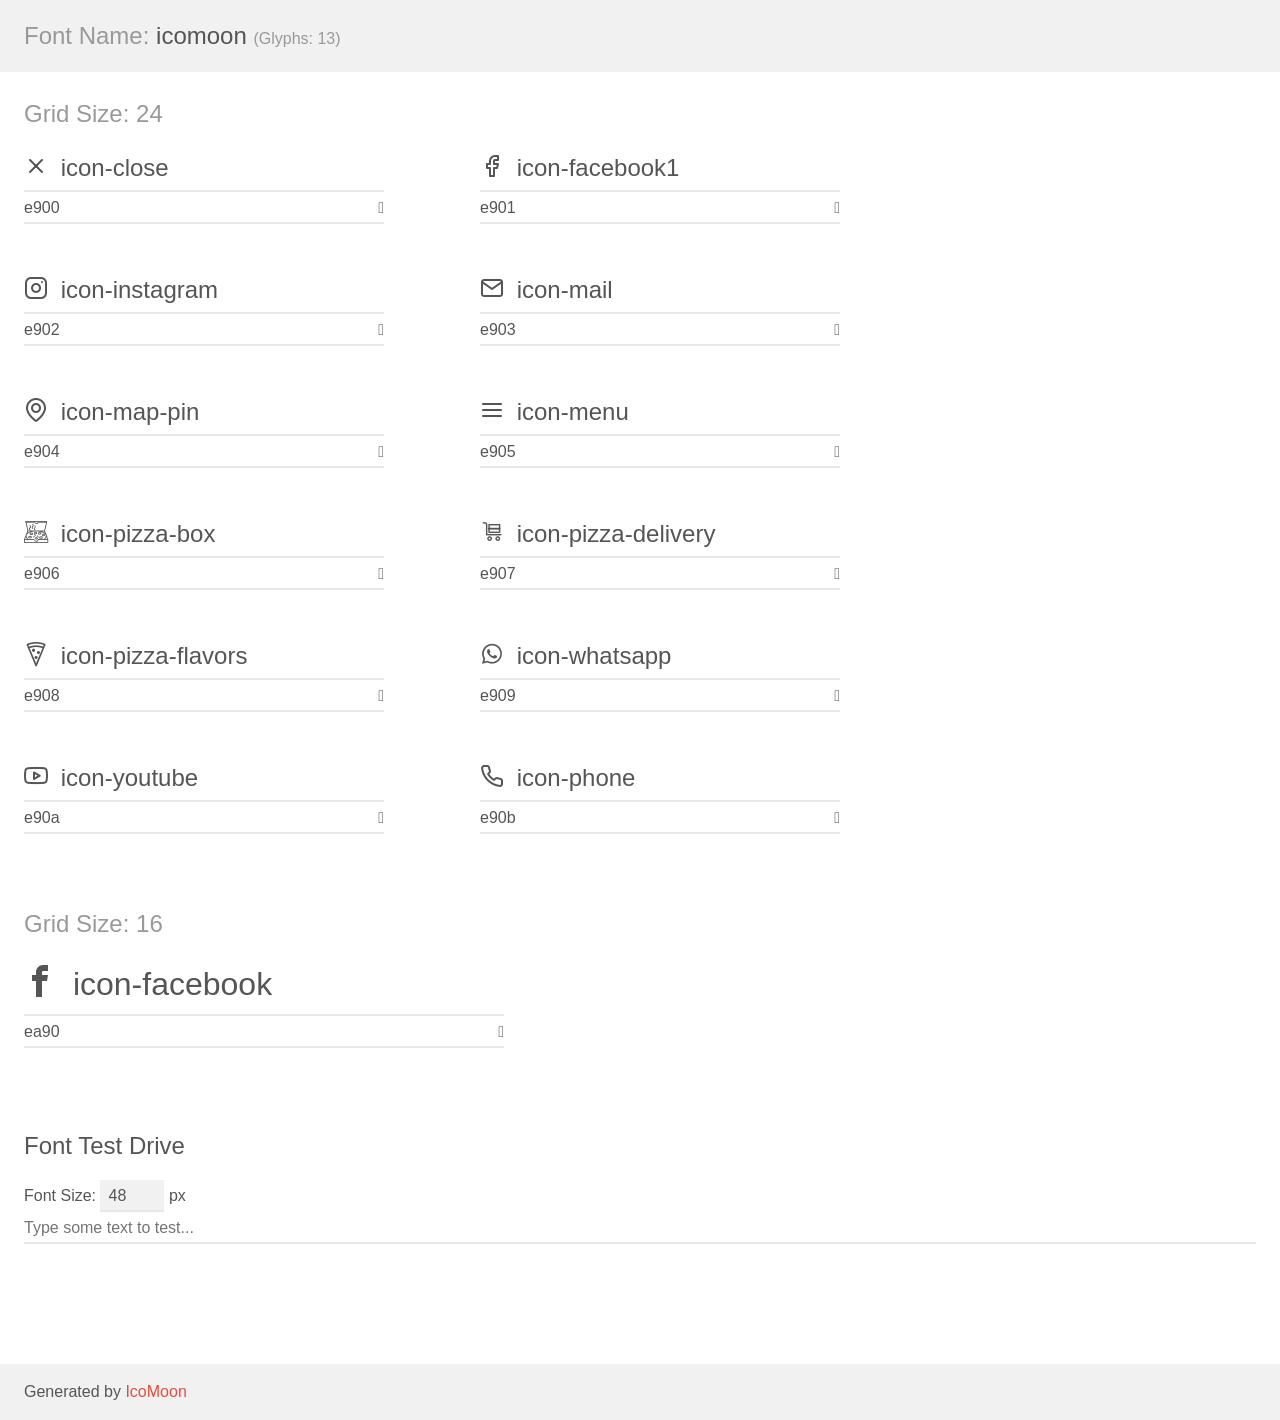
<file: assets/demo.html>
<!doctype html>
<html>
<head>
    <meta charset="utf-8">
    <title>IcoMoon Demo</title>
    <meta name="description" content="An Icon Font Generated By IcoMoon.io">
    <meta name="viewport" content="width=device-width, initial-scale=1">
    <link rel="stylesheet" href="demo-files/demo.css">
    <link rel="stylesheet" href="style.css"></head>
<body>
    <div class="bgc1 clearfix">
        <h1 class="mhmm mvm"><span class="fgc1">Font Name:</span> icomoon <small class="fgc1">(Glyphs:&nbsp;13)</small></h1>
    </div>
    <div class="clearfix mhl ptl">
        <h1 class="mvm mtn fgc1">Grid Size: 24</h1>
        <div class="glyph fs1">
            <div class="clearfix bshadow0 pbs">
                <span class="icon-close"></span>
                <span class="mls"> icon-close</span>
            </div>
            <fieldset class="fs0 size1of1 clearfix hidden-false">
                <input type="text" readonly value="e900" class="unit size1of2" />
                <input type="text" maxlength="1" readonly value="&#xe900;" class="unitRight size1of2 talign-right" />
            </fieldset>
            <div class="fs0 bshadow0 clearfix hidden-true">
                <span class="unit pvs fgc1">liga: </span>
                <input type="text" readonly value="" class="liga unitRight" />
            </div>
        </div>
        <div class="glyph fs1">
            <div class="clearfix bshadow0 pbs">
                <span class="icon-facebook1"></span>
                <span class="mls"> icon-facebook1</span>
            </div>
            <fieldset class="fs0 size1of1 clearfix hidden-false">
                <input type="text" readonly value="e901" class="unit size1of2" />
                <input type="text" maxlength="1" readonly value="&#xe901;" class="unitRight size1of2 talign-right" />
            </fieldset>
            <div class="fs0 bshadow0 clearfix hidden-true">
                <span class="unit pvs fgc1">liga: </span>
                <input type="text" readonly value="" class="liga unitRight" />
            </div>
        </div>
        <div class="glyph fs1">
            <div class="clearfix bshadow0 pbs">
                <span class="icon-instagram"></span>
                <span class="mls"> icon-instagram</span>
            </div>
            <fieldset class="fs0 size1of1 clearfix hidden-false">
                <input type="text" readonly value="e902" class="unit size1of2" />
                <input type="text" maxlength="1" readonly value="&#xe902;" class="unitRight size1of2 talign-right" />
            </fieldset>
            <div class="fs0 bshadow0 clearfix hidden-true">
                <span class="unit pvs fgc1">liga: </span>
                <input type="text" readonly value="" class="liga unitRight" />
            </div>
        </div>
        <div class="glyph fs1">
            <div class="clearfix bshadow0 pbs">
                <span class="icon-mail"></span>
                <span class="mls"> icon-mail</span>
            </div>
            <fieldset class="fs0 size1of1 clearfix hidden-false">
                <input type="text" readonly value="e903" class="unit size1of2" />
                <input type="text" maxlength="1" readonly value="&#xe903;" class="unitRight size1of2 talign-right" />
            </fieldset>
            <div class="fs0 bshadow0 clearfix hidden-true">
                <span class="unit pvs fgc1">liga: </span>
                <input type="text" readonly value="" class="liga unitRight" />
            </div>
        </div>
        <div class="glyph fs1">
            <div class="clearfix bshadow0 pbs">
                <span class="icon-map-pin"></span>
                <span class="mls"> icon-map-pin</span>
            </div>
            <fieldset class="fs0 size1of1 clearfix hidden-false">
                <input type="text" readonly value="e904" class="unit size1of2" />
                <input type="text" maxlength="1" readonly value="&#xe904;" class="unitRight size1of2 talign-right" />
            </fieldset>
            <div class="fs0 bshadow0 clearfix hidden-true">
                <span class="unit pvs fgc1">liga: </span>
                <input type="text" readonly value="" class="liga unitRight" />
            </div>
        </div>
        <div class="glyph fs1">
            <div class="clearfix bshadow0 pbs">
                <span class="icon-menu"></span>
                <span class="mls"> icon-menu</span>
            </div>
            <fieldset class="fs0 size1of1 clearfix hidden-false">
                <input type="text" readonly value="e905" class="unit size1of2" />
                <input type="text" maxlength="1" readonly value="&#xe905;" class="unitRight size1of2 talign-right" />
            </fieldset>
            <div class="fs0 bshadow0 clearfix hidden-true">
                <span class="unit pvs fgc1">liga: </span>
                <input type="text" readonly value="" class="liga unitRight" />
            </div>
        </div>
        <div class="glyph fs1">
            <div class="clearfix bshadow0 pbs">
                <span class="icon-pizza-box"></span>
                <span class="mls"> icon-pizza-box</span>
            </div>
            <fieldset class="fs0 size1of1 clearfix hidden-false">
                <input type="text" readonly value="e906" class="unit size1of2" />
                <input type="text" maxlength="1" readonly value="&#xe906;" class="unitRight size1of2 talign-right" />
            </fieldset>
            <div class="fs0 bshadow0 clearfix hidden-true">
                <span class="unit pvs fgc1">liga: </span>
                <input type="text" readonly value="" class="liga unitRight" />
            </div>
        </div>
        <div class="glyph fs1">
            <div class="clearfix bshadow0 pbs">
                <span class="icon-pizza-delivery"></span>
                <span class="mls"> icon-pizza-delivery</span>
            </div>
            <fieldset class="fs0 size1of1 clearfix hidden-false">
                <input type="text" readonly value="e907" class="unit size1of2" />
                <input type="text" maxlength="1" readonly value="&#xe907;" class="unitRight size1of2 talign-right" />
            </fieldset>
            <div class="fs0 bshadow0 clearfix hidden-true">
                <span class="unit pvs fgc1">liga: </span>
                <input type="text" readonly value="" class="liga unitRight" />
            </div>
        </div>
        <div class="glyph fs1">
            <div class="clearfix bshadow0 pbs">
                <span class="icon-pizza-flavors"></span>
                <span class="mls"> icon-pizza-flavors</span>
            </div>
            <fieldset class="fs0 size1of1 clearfix hidden-false">
                <input type="text" readonly value="e908" class="unit size1of2" />
                <input type="text" maxlength="1" readonly value="&#xe908;" class="unitRight size1of2 talign-right" />
            </fieldset>
            <div class="fs0 bshadow0 clearfix hidden-true">
                <span class="unit pvs fgc1">liga: </span>
                <input type="text" readonly value="" class="liga unitRight" />
            </div>
        </div>
        <div class="glyph fs1">
            <div class="clearfix bshadow0 pbs">
                <span class="icon-whatsapp"></span>
                <span class="mls"> icon-whatsapp</span>
            </div>
            <fieldset class="fs0 size1of1 clearfix hidden-false">
                <input type="text" readonly value="e909" class="unit size1of2" />
                <input type="text" maxlength="1" readonly value="&#xe909;" class="unitRight size1of2 talign-right" />
            </fieldset>
            <div class="fs0 bshadow0 clearfix hidden-true">
                <span class="unit pvs fgc1">liga: </span>
                <input type="text" readonly value="" class="liga unitRight" />
            </div>
        </div>
        <div class="glyph fs1">
            <div class="clearfix bshadow0 pbs">
                <span class="icon-youtube"></span>
                <span class="mls"> icon-youtube</span>
            </div>
            <fieldset class="fs0 size1of1 clearfix hidden-false">
                <input type="text" readonly value="e90a" class="unit size1of2" />
                <input type="text" maxlength="1" readonly value="&#xe90a;" class="unitRight size1of2 talign-right" />
            </fieldset>
            <div class="fs0 bshadow0 clearfix hidden-true">
                <span class="unit pvs fgc1">liga: </span>
                <input type="text" readonly value="" class="liga unitRight" />
            </div>
        </div>
        <div class="glyph fs1">
            <div class="clearfix bshadow0 pbs">
                <span class="icon-phone"></span>
                <span class="mls"> icon-phone</span>
            </div>
            <fieldset class="fs0 size1of1 clearfix hidden-false">
                <input type="text" readonly value="e90b" class="unit size1of2" />
                <input type="text" maxlength="1" readonly value="&#xe90b;" class="unitRight size1of2 talign-right" />
            </fieldset>
            <div class="fs0 bshadow0 clearfix hidden-true">
                <span class="unit pvs fgc1">liga: </span>
                <input type="text" readonly value="" class="liga unitRight" />
            </div>
        </div>
    </div>
    <div class="clearfix mhl ptl">
        <h1 class="mvm mtn fgc1">Grid Size: 16</h1>
        <div class="glyph fs2">
            <div class="clearfix bshadow0 pbs">
                <span class="icon-facebook"></span>
                <span class="mls"> icon-facebook</span>
            </div>
            <fieldset class="fs0 size1of1 clearfix hidden-false">
                <input type="text" readonly value="ea90" class="unit size1of2" />
                <input type="text" maxlength="1" readonly value="&#xea90;" class="unitRight size1of2 talign-right" />
            </fieldset>
            <div class="fs0 bshadow0 clearfix hidden-true">
                <span class="unit pvs fgc1">liga: </span>
                <input type="text" readonly value="facebook, brand10" class="liga unitRight" />
            </div>
        </div>
    </div>

    <!--[if gt IE 8]><!-->
    <div class="mhl clearfix mbl">
        <h1>Font Test Drive</h1>
        <label>
            Font Size: <input id="fontSize" type="number" class="textbox0 mbm"
            min="8" value="48" />
            px
        </label>
        <input id="testText" type="text" class="phl size1of1 mvl"
        placeholder="Type some text to test..." value=""/>
        <div id="testDrive" class="icon-" style="font-family: icomoon">&nbsp;
        </div>
    </div>
    <!--<![endif]-->
    <div class="bgc1 clearfix">
        <p class="mhl">Generated by <a href="https://icomoon.io/app">IcoMoon</a></p>
    </div>

    <script src="demo-files/demo.js"></script>
</body>
</html>
</file>
<file: assets/demo-files/demo.css>
body {
  padding: 0;
  margin: 0;
  font-family: sans-serif;
  font-size: 1em;
  line-height: 1.5;
  color: #555;
  background: #fff;
}
h1 {
  font-size: 1.5em;
  font-weight: normal;
}
small {
  font-size: .66666667em;
}
a {
  color: #e74c3c;
  text-decoration: none;
}
a:hover, a:focus {
  box-shadow: 0 1px #e74c3c;
}
.bshadow0, input {
  box-shadow: inset 0 -2px #e7e7e7;
}
input:hover {
  box-shadow: inset 0 -2px #ccc;
}
input, fieldset {
  font-family: sans-serif;
  font-size: 1em;
  margin: 0;
  padding: 0;
  border: 0;
}
input {
  color: inherit;
  line-height: 1.5;
  height: 1.5em;
  padding: .25em 0;
}
input:focus {
  outline: none;
  box-shadow: inset 0 -2px #449fdb;
}
.glyph {
  font-size: 16px;
  width: 15em;
  padding-bottom: 1em;
  margin-right: 4em;
  margin-bottom: 1em;
  float: left;
  overflow: hidden;
}
.liga {
  width: 80%;
  width: calc(100% - 2.5em);
}
.talign-right {
  text-align: right;
}
.talign-center {
  text-align: center;
}
.bgc1 {
  background: #f1f1f1;
}
.fgc1 {
  color: #999;
}
.fgc0 {
  color: #000;
}
p {
  margin-top: 1em;
  margin-bottom: 1em;
}
.mvm {
  margin-top: .75em;
  margin-bottom: .75em;
}
.mtn {
  margin-top: 0;
}
.mtl, .mal {
  margin-top: 1.5em;
}
.mbl, .mal {
  margin-bottom: 1.5em;
}
.mal, .mhl {
  margin-left: 1.5em;
  margin-right: 1.5em;
}
.mhmm {
  margin-left: 1em;
  margin-right: 1em;
}
.mls {
  margin-left: .25em;
}
.ptl {
  padding-top: 1.5em;
}
.pbs, .pvs {
  padding-bottom: .25em;
}
.pvs, .pts {
  padding-top: .25em;
}
.unit {
  float: left;
}
.unitRight {
  float: right;
}
.size1of2 {
  width: 50%;
}
.size1of1 {
  width: 100%;
}
.clearfix:before, .clearfix:after {
  content: " ";
  display: table;
}
.clearfix:after {
  clear: both;
}
.hidden-true {
  display: none;
}
.textbox0 {
  width: 3em;
  background: #f1f1f1;
  padding: .25em .5em;
  line-height: 1.5;
  height: 1.5em;
}
#testDrive {
  display: block;
  padding-top: 24px;
  line-height: 1.5;
}
.fs0 {
  font-size: 16px;
}
.fs1 {
  font-size: 24px;
}
.fs2 {
  font-size: 32px;
}
</file>
<file: assets/style.css>
@font-face {
  font-family: 'icomoon';
  src:  url('fonts/icomoon.eot?vz9ev6');
  src:  url('fonts/icomoon.eot?vz9ev6#iefix') format('embedded-opentype'),
    url('fonts/icomoon.ttf?vz9ev6') format('truetype'),
    url('fonts/icomoon.woff?vz9ev6') format('woff'),
    url('fonts/icomoon.svg?vz9ev6#icomoon') format('svg');
  font-weight: normal;
  font-style: normal;
  font-display: block;
}

[class^="icon-"], [class*=" icon-"] {
  /* use !important to prevent issues with browser extensions that change fonts */
  font-family: 'icomoon' !important;
  speak: never;
  font-style: normal;
  font-weight: normal;
  font-variant: normal;
  text-transform: none;
  line-height: 1;

  /* Better Font Rendering =========== */
  -webkit-font-smoothing: antialiased;
  -moz-osx-font-smoothing: grayscale;
}

.icon-close:before {
  content: "\e900";
}
.icon-facebook1:before {
  content: "\e901";
}
.icon-instagram:before {
  content: "\e902";
}
.icon-mail:before {
  content: "\e903";
}
.icon-map-pin:before {
  content: "\e904";
}
.icon-menu:before {
  content: "\e905";
}
.icon-pizza-box:before {
  content: "\e906";
}
.icon-pizza-delivery:before {
  content: "\e907";
}
.icon-pizza-flavors:before {
  content: "\e908";
}
.icon-whatsapp:before {
  content: "\e909";
}
.icon-youtube:before {
  content: "\e90a";
}
.icon-phone:before {
  content: "\e90b";
}
.icon-facebook:before {
  content: "\ea90";
}
</file>
